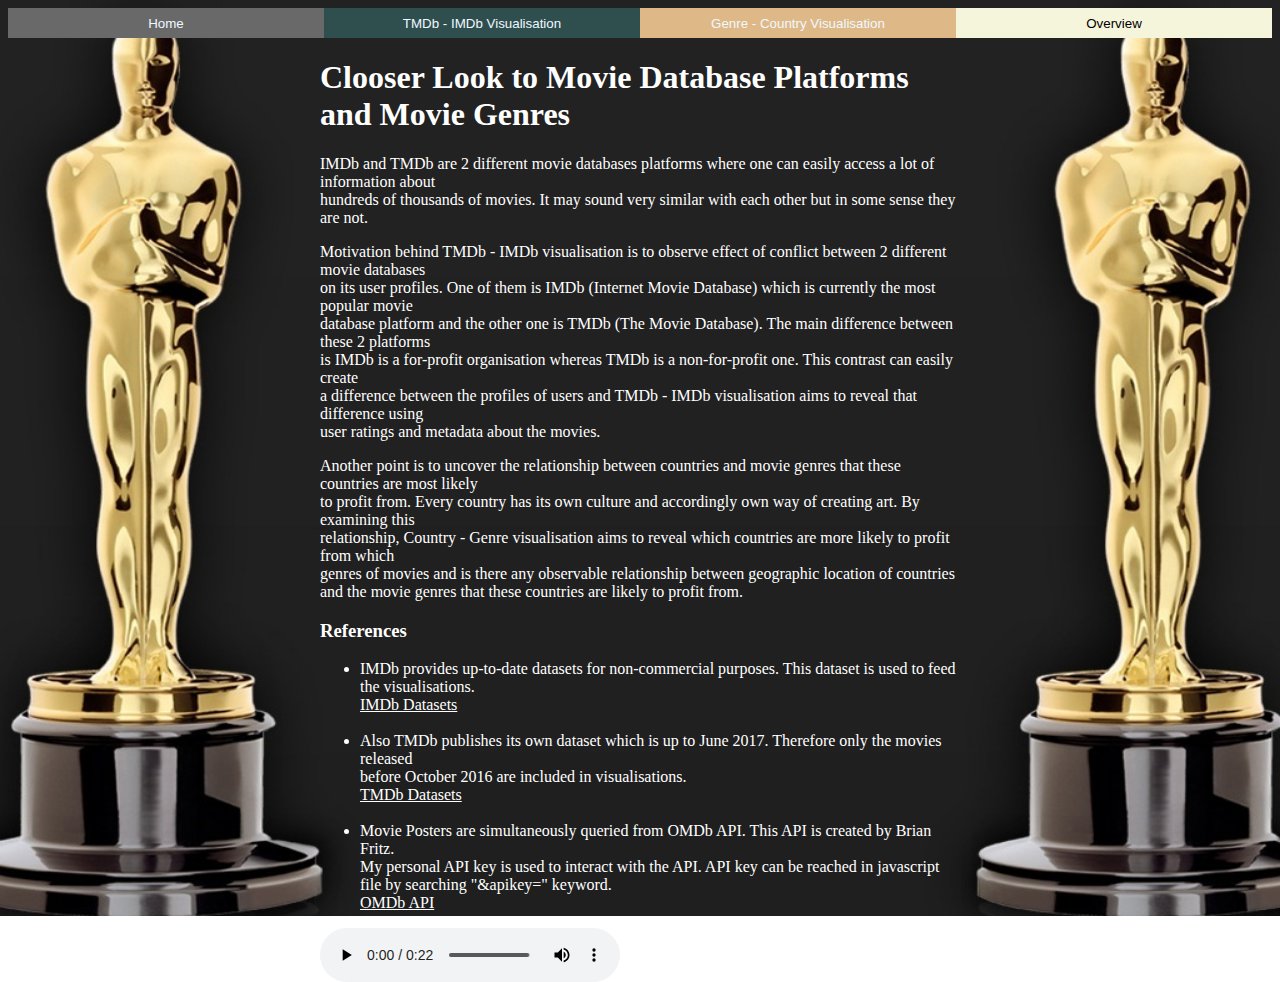
<file: index.html>
<html>
    <head>
        <meta charset="utf-8">
        <title> Home </title>
        <script src="https://d3js.org/d3.v4.js"></script>
        <link rel="stylesheet" href="Page1.css">
        
    </head>
    
    
    <body>

        <header class="nav">
            <button class="HomeButton" onclick ="window.location.href='index.html'">Home</button>
            <button class="PlatformButton" onclick="window.location.href='Page2.html'">TMDb - IMDb Visualisation</button>
            <button class="CountryButton" onclick="window.location.href='Page3.html'">Genre - Country Visualisation</button>
            <button class="OverviewButton" onclick="window.location.href='Page4.html'">Overview</button>
    
        </header>

        <div id="div1">
            <h1>Clooser Look to Movie Database Platforms and Movie Genres </h1>
            <p>IMDb and TMDb are 2 different movie databases platforms where one can easily access a lot of information about 
                <br>hundreds of thousands of movies. It may sound very similar with each other but in some sense they are not. 
            </p> 
            
            <p>Motivation behind TMDb - IMDb visualisation is to observe effect of conflict between 2 different movie databases 
                <br>on its user profiles. One of them is IMDb (Internet Movie Database) which is currently the most popular movie 
                <br>database platform and the other one is TMDb (The Movie Database). The main difference between these 2 platforms
                <br>is IMDb is a for-profit organisation whereas TMDb is a non-for-profit one. This contrast can easily create 
                <br>a difference between the profiles of users and TMDb - IMDb visualisation aims to reveal that difference using 
                <br>user ratings and metadata about the movies.
            </p>
            
            <p>
            Another point is to uncover the relationship between countries and movie genres that these countries are most likely
            <br>to profit from. Every country has its own culture and accordingly own way of creating art. By examining this 
            <br>relationship, Country - Genre visualisation aims to reveal which countries are more likely to profit from which 
            <br>genres of movies and is there any observable relationship between geographic location of countries 
            <br>and the movie genres that these countries are likely to profit from.
            </p>
            
            <h3>References</h3>
            <ul>
                <li>IMDb provides up-to-date datasets for non-commercial purposes. This dataset is used to feed the visualisations.
                    <br> <a href="https://www.imdb.com/interfaces/">IMDb Datasets</a>
                </li>
                <br>
                <li>Also TMDb publishes its own dataset which is up to June 2017. Therefore only the movies released
                <br>before October 2016 are included in visualisations.
                <br><a href="https://grouplens.org/datasets/movielens/">TMDb Datasets</a>
                </li>
                <br>
                <li>Movie Posters are simultaneously queried from OMDb API. This API is created by Brian Fritz.
                <br>My personal API key is used to interact with the API. API key can be reached in javascript
                <br>file by searching "&apikey=" keyword.
                <br><a href="http://www.omdbapi.com/">OMDb API</a>
                </li>
                
                
            </ul>
        <audio id="music" src="universal.wav" controls autoplay></audio>
             
        </div>
       
        
    </body>
</html
</file>
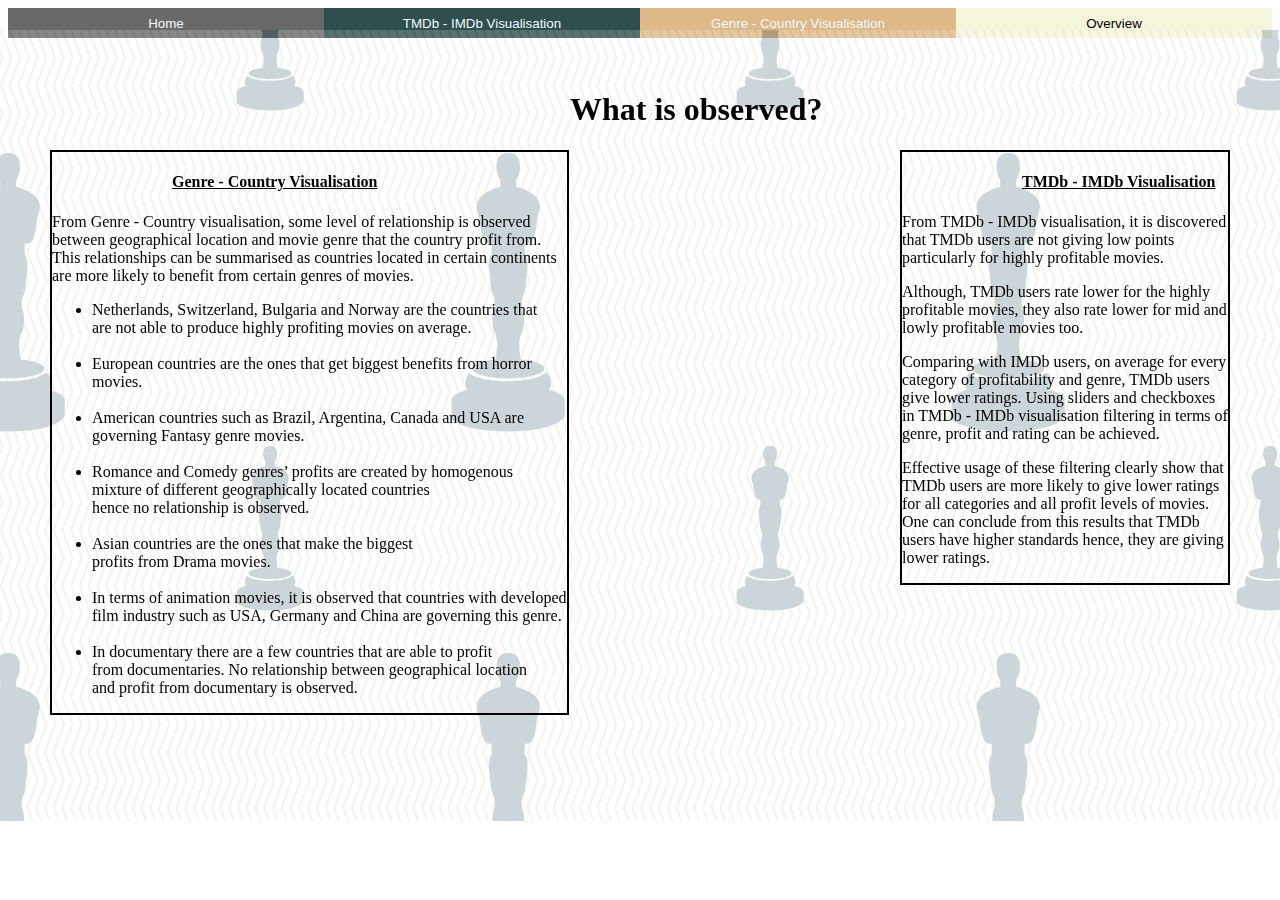
<file: Page4.html>
<html>
  <head>
    <meta charset="utf-8" />
    <title>Platform Comparison</title>
    <link rel="stylesheet" href="Page4.css" />
  </head>

  <body>
    <header class="nav">
      <button class="HomeButton" onclick="window.location.href='index.html'">
        Home
      </button>
      <button
        class="PlatformButton"
        onclick="window.location.href='Page2.html'"
      >
        TMDb - IMDb Visualisation
      </button>
      <button class="CountryButton" onclick="window.location.href='Page3.html'">
        Genre - Country Visualisation
      </button>
      <button
        class="OverviewButton"
        onclick="window.location.href='Page4.html'"
      >
        Overview
      </button>
    </header>
    <div id="div2"></div>
    <svg width="500" height="700"></svg>
    <div id="div1"><h1>What is observed?</h1></div>
    <div id="div3">
      <h4 id="PlatformHeader">TMDb - IMDb Visualisation</h4>
      <p>
        From TMDb - IMDb visualisation, it is discovered that TMDb users are not
        giving low points particularly for highly profitable movies.
      </p>
      <p>
        Although, TMDb users rate lower for the highly profitable movies, they
        also rate lower for mid and lowly profitable movies too.
      </p>
      <p>
        Comparing with IMDb users, on average for every category of
        profitability and genre, TMDb users give lower ratings. Using sliders
        and checkboxes in TMDb - IMDb visualisation filtering in terms of genre,
        profit and rating can be achieved.
      </p>
      <p>
        Effective usage of these filtering clearly show that TMDb users are more
        likely to give lower ratings for all categories and all profit levels of
        movies. One can conclude from this results that TMDb users have higher
        standards hence, they are giving lower ratings.
      </p>
    </div>

    <div id="div4">
      <h4 id="GenreHeader">Genre - Country Visualisation</h4>
      <p>
        From Genre - Country visualisation, some level of relationship is
        observed <br />between geographical location and movie genre that the
        country profit from. <br />This relationships can be summarised as
        countries located in certain continents <br />are more likely to benefit
        from certain genres of movies.
      </p>
      <ul>
        <li>
          Netherlands, Switzerland, Bulgaria and Norway are the countries that
          <br />are not able to produce highly profiting movies on average.
        </li>
        <br />
        <li>
          European countries are the ones that get biggest benefits from horror
          <br />movies.
        </li>
        <br />
        <li>
          American countries such as Brazil, Argentina, Canada and USA are
          <br />governing Fantasy genre movies.
        </li>
        <br />
        <li>
          Romance and Comedy genres’ profits are created by homogenous
          <br />mixture of different geographically located countries
          <br />hence no relationship is observed.
        </li>
        <br />
        <li>
          Asian countries are the ones that make the biggest <br />profits from
          Drama movies.
        </li>
        <br />
        <li>
          In terms of animation movies, it is observed that countries with
          developed <br />film industry such as USA, Germany and China are
          governing this genre.
        </li>
        <br />
        <li>
          In documentary there are a few countries that are able to profit
          <br />from documentaries. No relationship between geographical
          location <br />and profit from documentary is observed.
        </li>
      </ul>
    </div>
  </body>
</html>
</file>
<file: Page1.css>
/*Navigation Menu*/
.nav {
  display: flex;
  justify-content: stretch;
  align-items: center;
}

.HomeButton {
  top: 0;
  width: 25vw;
  height: 30px;
  background-color: dimgray;
  text-emphasis-color: aliceblue;
  border-width: 0;
  color: aliceblue;
}

.PlatformButton {
  top: 0;
  width: 25vw;
  height: 30px;
  background-color: darkslategray;
  border-width: 0;
  color: aliceblue;
}

.CountryButton {
  top: 0;
  width: 25vw;
  height: 30px;
  background-color: burlywood;
  border-width: 0;
  color: aliceblue;
}

.OverviewButton {
  top: 0;
  width: 25vw;
  height: 30px;
  background-color: beige;
  border-width: 0;
  color: black;
}

/*Body Elements*/
h1 {
  top: 70px;
  left: 300px;
  color: white;
}

body {
  background: url(back2.jpg);
  background-repeat: no-repeat;
  background-size: 100% 100%;
  background-position: top 10%;
  height: 100vh;
}

@media (max-width: 750) {
  body {
    background: url(back2.jpg);
    background-repeat: no-repeat;
    background-size: 100% 100%;
    background-position: top 10%;
    height: 150vh;
  }
}

@media (max-width: 1200px) {
  body {
    background: url(back2.jpg);
    background-repeat: no-repeat;
    background-size: 100% 100%;
    background-position: top 10%;
    height: 120vh;
  }
}

#div1 {
  color: white;
  width: 50vw;
  margin: auto;
}

a {
  color: white;
}

#music {
  left: 550px;
  top: 700px;
}
</file>
<file: Page4.css>
/*Navigation Menu*/
.nav {
  display: flex;
  justify-content: stretch;
  align-items: center;
}

.HomeButton {
  top: 0;
  width: 25vw;
  height: 30px;
  background-color: dimgray;
  text-emphasis-color: aliceblue;
  border-width: 0;
  color: aliceblue;
}

.PlatformButton {
  top: 0;
  width: 25vw;
  height: 30px;
  background-color: darkslategray;
  border-width: 0;
  color: aliceblue;
}

.CountryButton {
  top: 0;
  width: 25vw;
  height: 30px;
  background-color: burlywood;
  border-width: 0;
  color: aliceblue;
}

.OverviewButton {
  top: 0;
  width: 25vw;
  height: 30px;
  background-color: beige;
  border-width: 0;
  color: black;
}
body {
  background-position: bottom;
}

#div2 {
  background-image: url(page4.png);
  opacity: 0.2;
  width: 1500px;
  height: 791px;
  position: fixed;
  top: 30px;
  left: 0;
  bottom: 0;
}

#PlatformHeader {
  position: relative;
  left: 120px;
  text-decoration: underline;
}
#GenreHeader {
  position: relative;
  left: 120px;
  text-decoration: underline;
}

#div1 {
  position: fixed;
  top: 70px;
  left: 570px;
}

#div4 {
  position: fixed;
  left: 50px;
  top: 150px;
  border-style: double;
  border-width: 2px;
}

#div3 {
  position: fixed;
  right: 50px;
  left: 900px;
  top: 150px;
  border-style: double;
  border-width: 2px;
}

svg {
  position: fixed;
  top: 100px;
  left: 300px;
}
</file>
